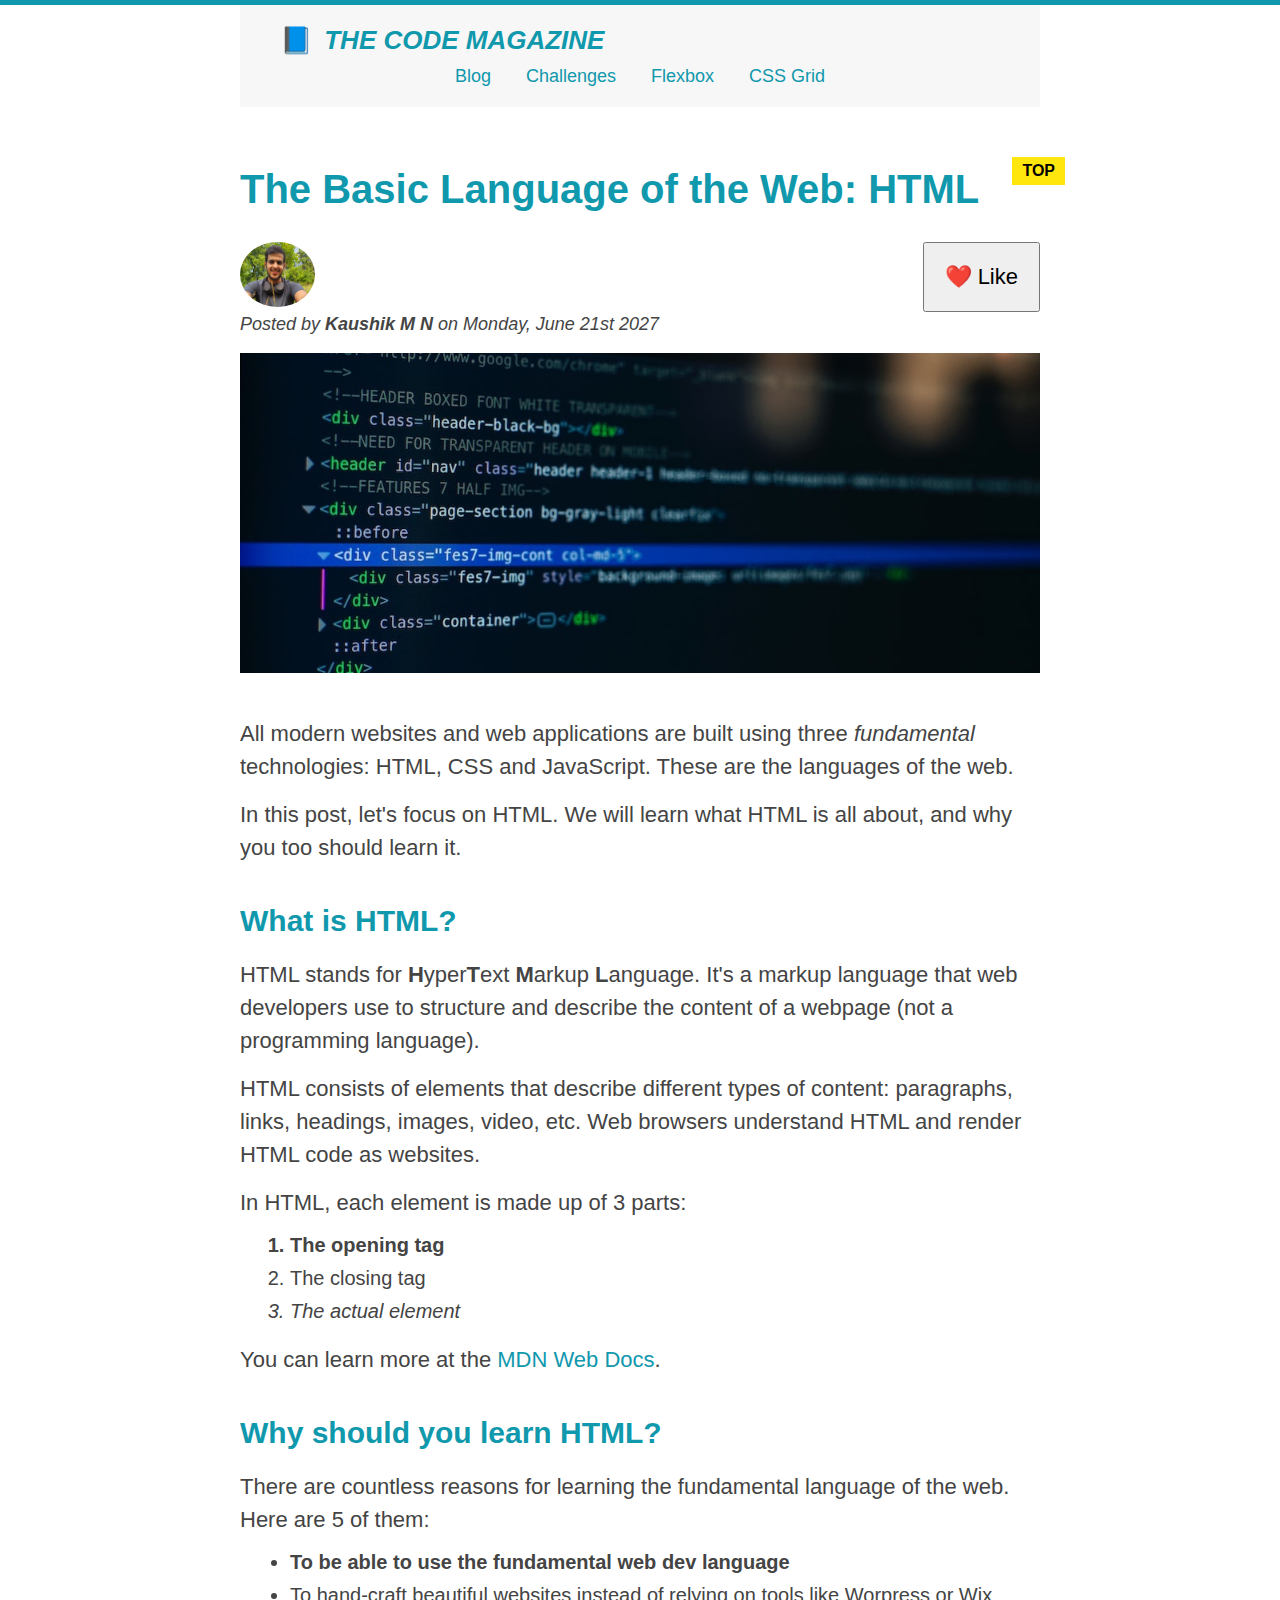
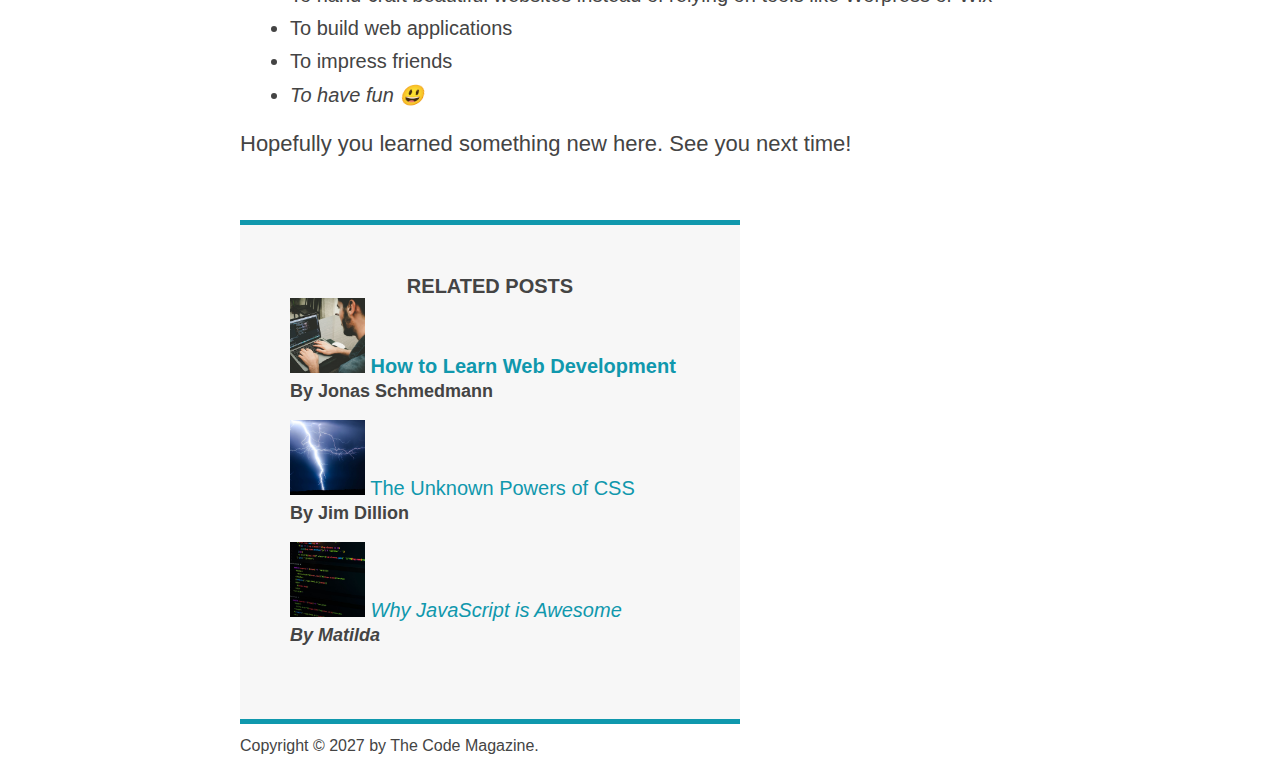
<file: index.html>
<!DOCTYPE html>
<html lang="en">
  <head>
    <meta charset="UTF-8" />
    <meta name="viewport" content="width=device-width, initial-scale=1.0" />
    <link rel="stylesheet" href="style.css" />

    <title>The Basic Language of the web: HTML</title>
  </head>
  <body>
    <div class="container">
      <header class="main-header">
        <h1>📘 The Code Magazine</h1>
        <nav>
          <!-- <strong>This is a nav</strong> -->
          <a href="blog.html">Blog</a>
          <a href="#">Challenges</a>
          <a href="#">Flexbox</a>
          <a href="#">CSS Grid</a>
        </nav>
      </header>

      <article>
        <header class="post-header">
          <h2>The Basic Language of the Web: HTML</h2>
          <img class="profile" src="./img/kaushik.jpg" alt="Kaushik Pic" />
          <p id="author">
            Posted by <strong>Kaushik M N</strong> on Monday, June 21st 2027
          </p>
          <img
            src="./img/post-img.jpg"
            alt="HTML Code on screen"
            width="920"
            height="400"
            class="post-img"
          />
          <button>❤️ Like</button>
        </header>
        <p>
          All modern websites and web applications are built using three
          <em>fundamental</em>
          technologies: HTML, CSS and JavaScript. These are the languages of the
          web.
        </p>
        <p>
          In this post, let's focus on HTML. We will learn what HTML is all
          about, and why you too should learn it.
        </p>

        <h3>What is HTML?</h3>
        <p>
          HTML stands for <strong>H</strong>yper<strong>T</strong>ext
          <strong>M</strong>arkup <strong>L</strong>anguage. It's a markup
          language that web developers use to structure and describe the content
          of a webpage (not a programming language).
        </p>
        <p>
          HTML consists of elements that describe different types of content:
          paragraphs, links, headings, images, video, etc. Web browsers
          understand HTML and render HTML code as websites.
        </p>
        <p>In HTML, each element is made up of 3 parts:</p>
        <ol>
          <li>The opening tag</li>
          <li>The closing tag</li>
          <li>The actual element</li>
        </ol>
        <p>
          You can learn more at the
          <a
            href="https://developer.mozilla.org/en-US/docs/Web/HTML"
            target="_blank"
            >MDN Web Docs</a
          >.
        </p>

        <h3>Why should you learn HTML?</h3>
        <p>
          There are countless reasons for learning the fundamental language of
          the web. Here are 5 of them:
        </p>
        <ul>
          <li>To be able to use the fundamental web dev language</li>
          <li>
            To hand-craft beautiful websites instead of relying on tools like
            Worpress or Wix
          </li>
          <li>To build web applications</li>
          <li>To impress friends</li>
          <li>To have fun 😃</li>
        </ul>
        <p>Hopefully you learned something new here. See you next time!</p>
      </article>

      <aside>
        <h4>Related Posts</h4>
        <ul class="related">
          <li>
            <img src="./img/related-1.jpg" alt="" height="75" width="75" />
            <a href="#">How to Learn Web Development</a>
            <p class="related-author">By Jonas Schmedmann</p>
          </li>
          <li>
            <img src="./img/related-2.jpg" alt="" height="75" width="75" />
            <a href="#">The Unknown Powers of CSS</a>
            <p class="related-author">By Jim Dillion</p>
          </li>
          <li>
            <img src="./img/related-3.jpg" alt="" height="75" width="75" />
            <a href="#">Why JavaScript is Awesome</a>
            <p class="related-author">By Matilda</p>
          </li>
        </ul>
      </aside>

      <footer>
        <p id="copyright" class="copyright text">
          Copyright &copy; 2027 by The Code Magazine.
        </p>
      </footer>
    </div>
  </body>
</html>
</file>
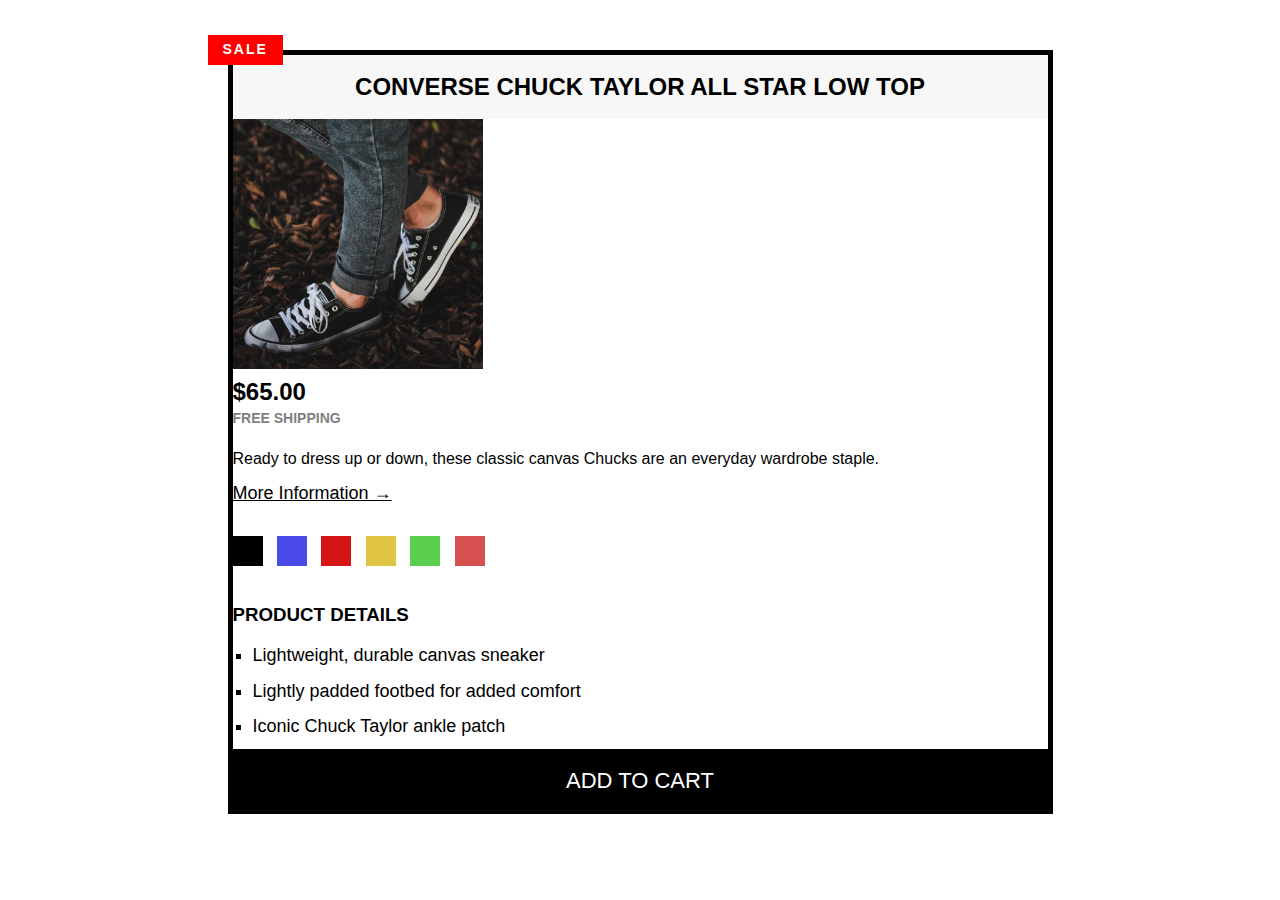
<file: challenge2.html>
<!DOCTYPE html>
<html lang="en">
  <head>
    <meta charset="UTF-8" />
    <meta name="viewport" content="width=device-width, initial-scale=1.0" />
    <link rel="stylesheet" href="challenge2Styles.css" />
    <title>Challenge 2</title>
  </head>
  <body>
    <div class="container">
      <article class="article">
        <h2 class="article-headline">Converse Chuck Taylor All Star Low Top</h2>
        <img src="./img/challenges.jpg" alt="shoe" width="250" height="250" />
        <p class="price"><strong>$65.00</strong></p>
        <p class="shipping">Free Shipping</p>
        <p class="description">
          Ready to dress up or down, these classic canvas Chucks are an everyday
          wardrobe staple.
        </p>
        <a class="more-info" href="https://www.converse.com"
          >More Information &rarr;</a
        >

        <div class="colors">
          <div class="color black"></div>
          <div class="color blue"></div>
          <div class="color red"></div>
          <div class="color yellow"></div>
          <div class="color green"></div>
          <div class="color brown"></div>
        </div>

        <h3 class="details-headline">Product Details</h3>
        <ul class="details-list">
          <li>Lightweight, durable canvas sneaker</li>
          <li>Lightly padded footbed for added comfort</li>
          <li>Iconic Chuck Taylor ankle patch</li>
        </ul>

        <button class="cart">Add to cart</button>
      </article>
    </div>
  </body>
</html>
</file>
<file: style.css>
* {
  margin: 0;
  padding: 0;
}
body {
  font-family: sans-serif;
  color: #444;

  border-top: 5px solid#1098ad;
}

h1,
h2,
h3 {
  color: #1098ad;
}

h1 {
  font-size: 26px;
  text-transform: uppercase;
  font-style: italic;
}

h2 {
  font-size: 40px;
  margin-bottom: 30px;
  position: relative;
}

h3 {
  font-size: 30px;
  margin-bottom: 20px;
  margin-top: 40px;
}

h4 {
  font-size: 20px;
  text-transform: uppercase;
  text-align: center;
}

p {
  font-size: 22px;
  line-height: 1.5;
  margin-bottom: 15px;
}

ul,
ol {
  margin-left: 50px;
  margin-bottom: 20px;
}

li {
  font-size: 20px;
  margin-bottom: 10px;
}

/* footer p {
  font-size: 16px;
} */

#copyright {
  font-size: 16px;
}

/* article header p {
  font-style: italic;
} */

nav {
  font-size: 18px;
  text-align: center;
}

nav a:link {
  /* background-color: orangered;
  margin: 20px;
  padding: 20px;
  display: block; */

  margin-right: 30px;
  margin-top: 10px;
  display: inline-block;
}

nav a:link:last-child {
  margin-right: 0px;
}

article {
  margin-bottom: 60px;
}

#author {
  font-style: italic;
  font-size: 18px;
}

.container {
  /* position: relative; */
  width: 800px;
  margin: 0 auto;
}

.profile {
  width: 75px;
  height: 65px;
  border-radius: 50%;
  overflow: hidden;
}

.related-author {
  font-size: 18px;
  font-weight: bold;
}

.related {
  list-style: none;
}

.main-header {
  background-color: #f7f7f7;
  padding: 20px 40px;
  margin-bottom: 60px;
  /* height: 80px; */
}

.post-header {
  margin-bottom: 40px;
  position: relative;
}

.post-img {
  width: 100%;
  height: auto;
}

aside {
  background-color: #f7f7f7;
  border-top: 5px solid #1098ad;
  border-bottom: 5px solid #1098ad;
  padding: 50px 0px;
  margin-bottom: 10px;
  width: 500px;
}

li:first-child {
  font-weight: bold;
}

li:last-child {
  font-style: italic;
  margin-bottom: 0px;
}

/* li:nth-child(odd) {
  color: red;
}

li:nth-child(even) {
  color: blue;
} */

/* Misconception: This won't work! */
article p:first-child {
  color: red;
}

/* Styling links */
a {
  color: #1098ad;
  text-decoration: none;
}

a:link {
  color: #1098ad;
  text-decoration: none;
}

a:visited {
  color: #1098ad;
  /* text-decoration: none; */
}

a:hover {
  color: orangered;
  font-weight: bold;
  text-decoration: underline orangered;
}

a:active {
  background-color: black;
  font-style: italic;
}

button {
  font-size: 22px;
  cursor: pointer;
  padding: 20px;

  position: absolute;
  top: 75px;
  right: 0px;
}

h1::first-letter {
  font-style: normal;
  margin-right: 5px;
}

/* h3 + p::first-line {
  color: red;
} */

h2::after {
  content: "TOP";
  background-color: #ffe70e;
  color: #000;
  font-size: 16px;
  font-weight: bold;
  display: inline-block;
  padding: 5px 10px;
  position: absolute;
  top: -10px;
  right: -25px;
}

/* LVHA */

/* Resolving Conflicts */

/* #copyright {
  color: red;
}

.copyright {
  color: blue;
}

.text {
  color: yellow;
}

footer p {
  color: green;
} */
</file>
<file: challenge2Styles.css>
* {
  margin: 0;
  padding: 0;
}
.container {
  width: 825px;
  margin: 50px auto;
}

body {
  font-family: sans-serif;
  line-height: 1.4;
}

.article {
  border: 5px solid black;
}

.article-headline {
  position: relative;
  text-transform: uppercase;
  text-align: center;
  background-color: #f7f7f7;
  padding: 15px;
}

.article-headline::before {
  position: absolute;
  content: "SALE";
  top: -20px;
  left: -25px;
  font-size: 14px;
  color: #fff;
  background-color: red;
  padding: 5px 15px;
  letter-spacing: 2px;
}

.price {
  font-size: 24px;
}

.shipping {
  color: grey;
  font-size: 14px;
  font-weight: bold;
  text-transform: uppercase;
  margin-bottom: 20px;
}

.description {
  margin: 10px 0;
}

.more-info:link,
.more-info:visited {
  color: black;
  font-size: 18px;
  display: inline-block;
  margin-bottom: 30px;
}

.more-info:hover,
.more-info:active {
  text-decoration: none;
}

.color {
  height: 30px;
  width: 30px;
  display: inline-block;
  margin-right: 10px;
}

.color:last-child {
  margin-right: 0;
}

.black {
  background-color: black;
}
.blue {
  background-color: rgb(74, 74, 233);
}
.red {
  background-color: rgb(212, 21, 21);
}
.yellow {
  background-color: rgb(224, 196, 68);
}
.green {
  background-color: rgb(89, 206, 79);
}
.brown {
  background-color: rgb(214, 80, 80);
}
.details-headline {
  text-transform: uppercase;
  margin-top: 30px;
  margin-bottom: 15px;
}

.details-list {
  margin-left: 20px;
}

.details-list li {
  list-style: square;
  font-size: 18px;
  margin-bottom: 10px;
}

.cart {
  text-transform: uppercase;
  font-size: 22px;
  border: none;
  background-color: black;
  color: white;
  cursor: pointer;
  width: 100%;
  padding: 15px;
  border-top: 4px solid black;
}

.cart:hover {
  background-color: white;
  color: black;
}
</file>
